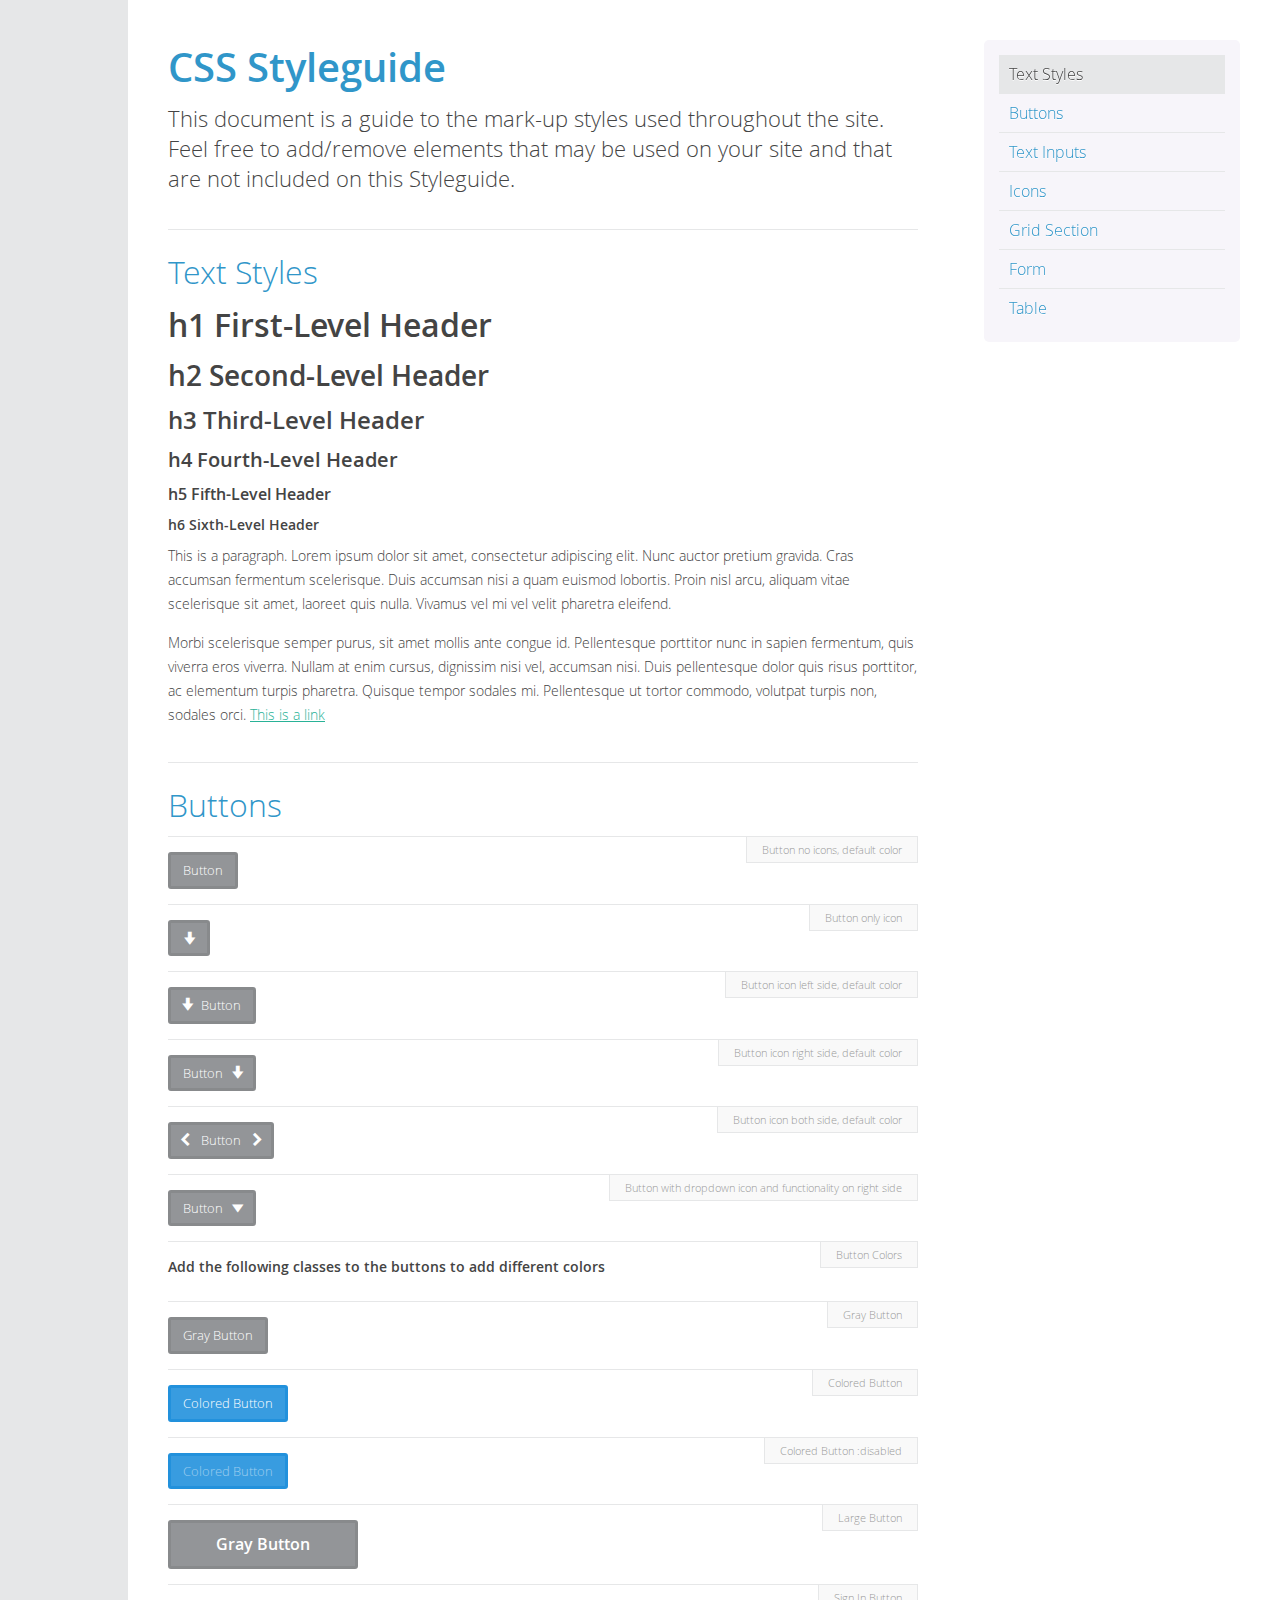
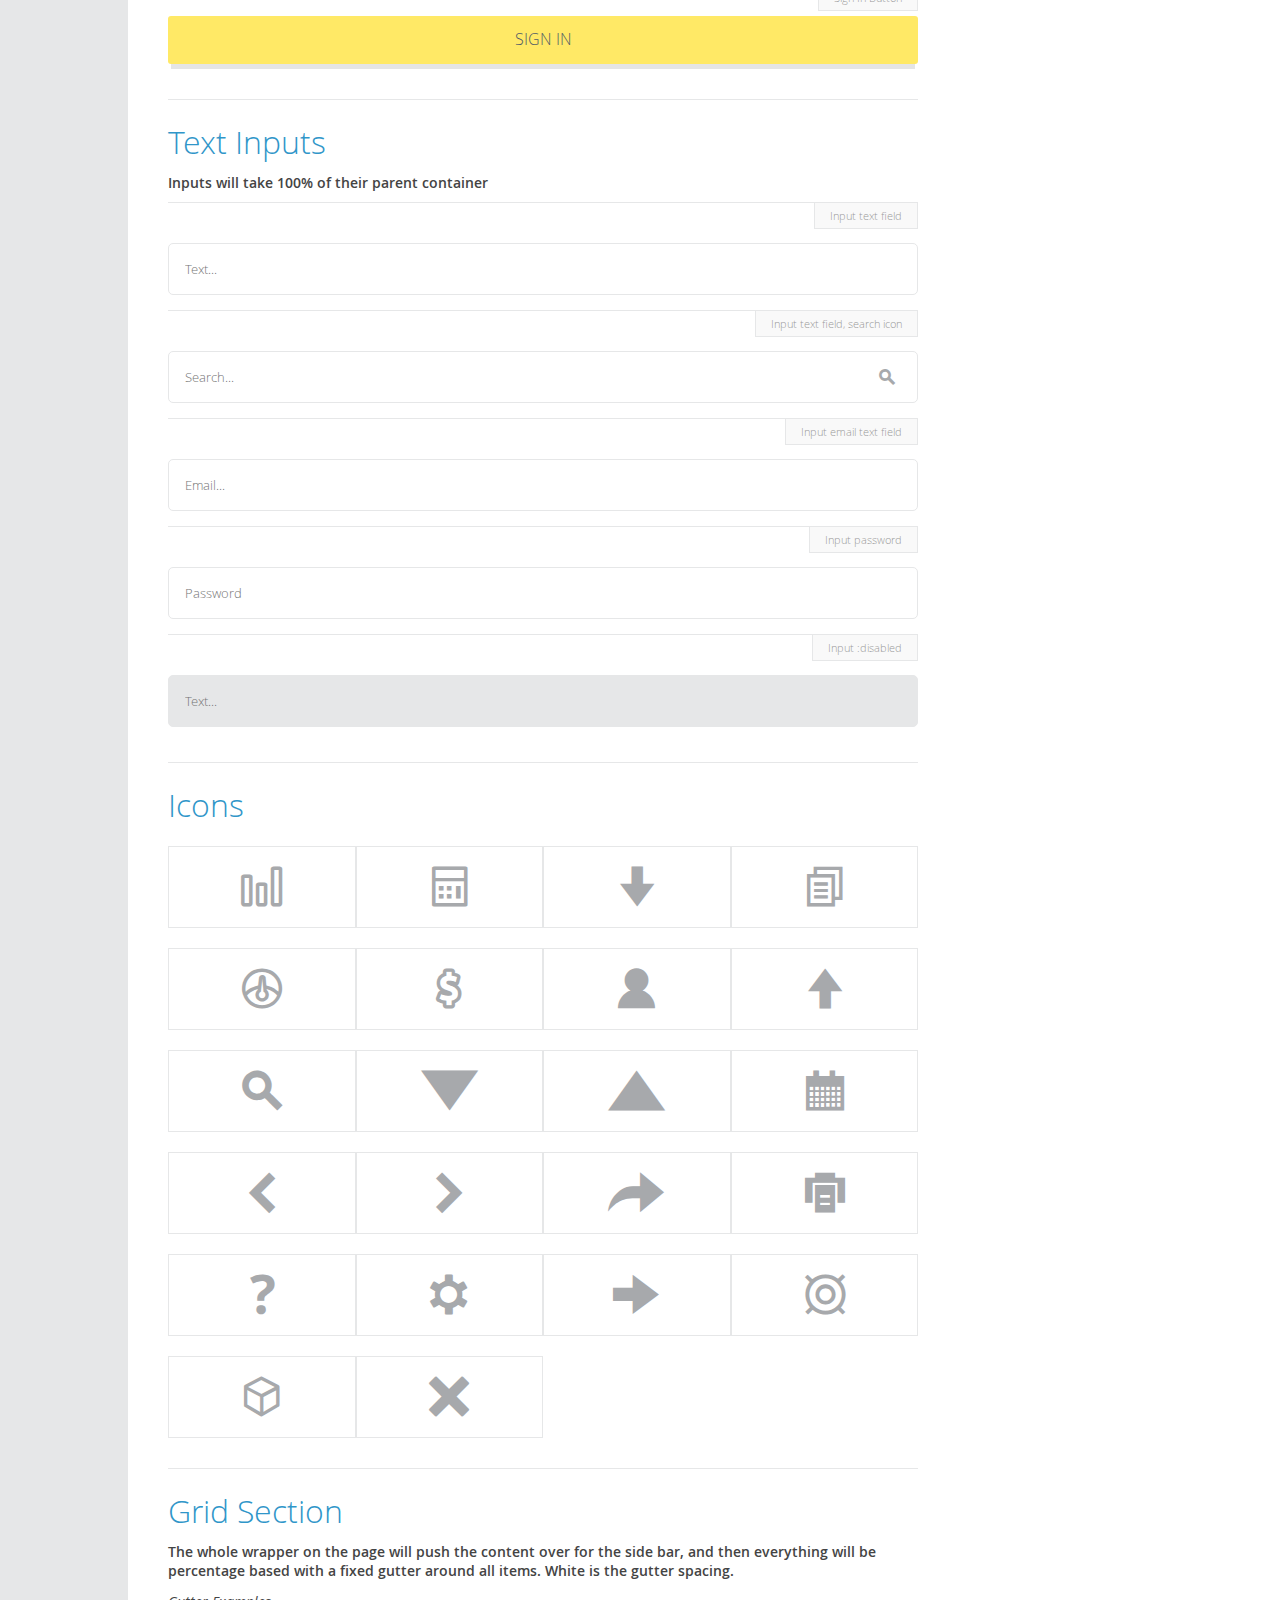
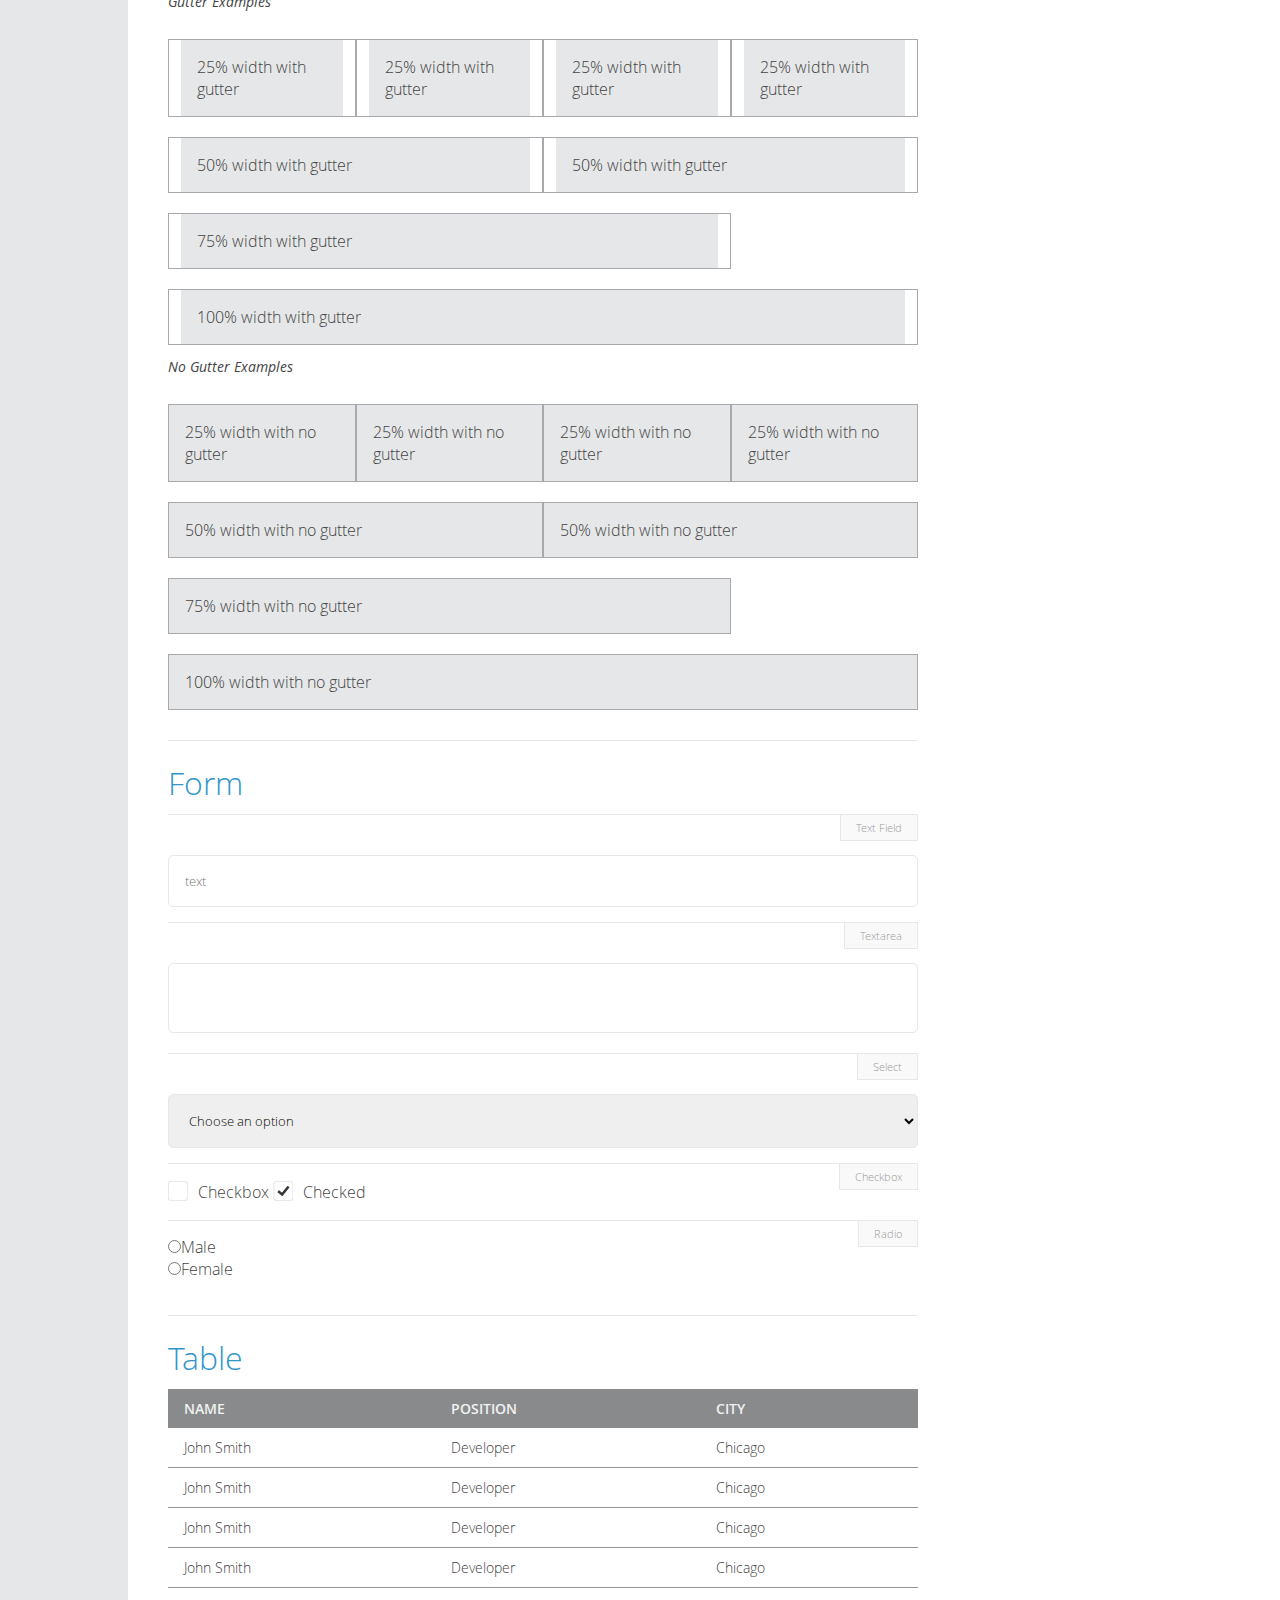
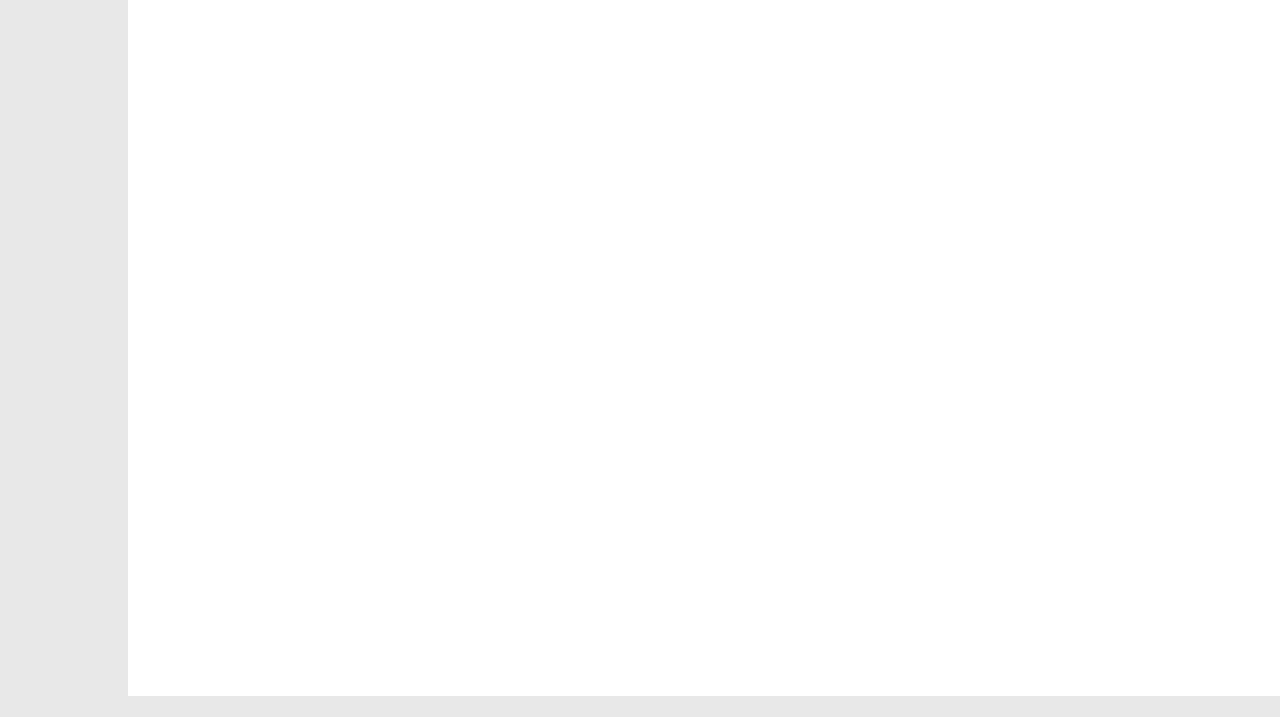
<file: index.html>
<!DOCTYPE HTML>
<html lang="en-US">
<head>
    <meta charset="UTF-8">
    <title>CSS Styleguide</title>
    <link rel="stylesheet" href="css/styles.css"/>
    <link rel="stylesheet" href="fonts/style.css"/>
    <script src="js/jquery-1.10.2.js"></script>
    <script src="js/waypoints.min.js"></script>
</head>
<body>
    <div id="wrapper">
        <div id="content">
            <div id="intro">
                <h1 class="title">CSS Styleguide</h1>
                <p>This document is a guide to the mark-up styles used throughout the site. Feel free to add/remove elements that may be used on your site and that are not included on this Styleguide.</p>
            </div>

            <!--  Text styles -->
            <div class="module">
                <h1 class="title">Text Styles</h1>
                <h1>h1 First-Level Header</h1>
                <h2>h2 Second-Level Header</h2>
                <h3>h3 Third-Level Header</h3>
                <h4>h4 Fourth-Level Header</h4>
                <h5>h5 Fifth-Level Header</h5>
                <h6>h6 Sixth-Level Header</h6>

                <p>This is a paragraph. Lorem ipsum dolor sit amet, consectetur adipiscing elit. Nunc auctor pretium gravida. Cras accumsan fermentum scelerisque. Duis accumsan nisi a quam euismod lobortis. Proin nisl arcu, aliquam vitae scelerisque sit amet, laoreet quis nulla. Vivamus vel mi vel velit pharetra eleifend.</p>

                <p>Morbi scelerisque semper purus, sit amet mollis ante congue id. Pellentesque porttitor nunc in sapien fermentum, quis viverra eros viverra. Nullam at enim cursus, dignissim nisi vel, accumsan nisi. Duis pellentesque dolor quis risus porttitor, ac elementum turpis pharetra. Quisque tempor sodales mi. Pellentesque ut tortor commodo, volutpat turpis non, sodales orci. <a href="javascript:void(0);">This is a link</a></p>
            </div>

            <!-- Buttons -->
            <div class="module">
                <h1 class="title">Buttons</h1>

                <div class="container">
                    <span class="name">Button no icons, default color</span>
                    <a class="btn" href="javascript:void(0);">Button</a>
                </div>

                <div class="container">
                    <span class="name">Button only icon</span>
                    <a class="btn c-icon" href="javascript:void(0);"><span class="icon-down-arrow"></span></a>
                </div>
                <div class="container">
                    <span class="name">Button icon left side, default color</span>
                    <a class="btn l-icon" href="javascript:void(0);"><span class="icon-down-arrow"></span>Button</a>
                </div>

                <div class="container">
                    <span class="name">Button icon right side, default color</span>
                    <a class="btn r-icon" href="javascript:void(0);">Button<span class="icon-down-arrow"></span></a>
                </div>

                <div class="container">
                    <span class="name">Button icon both side, default color</span>
                    <a class="btn two-icon" href="javascript:void(0);"><span class="icon-left"></span>Button<span class="icon-right"></span></a>
                </div>

                <div class="container">
                    <span class="name">Button with dropdown icon and functionality on right side</span>
                    <a class="btn dd-icon" href="javascript:void(0);">Button<span class="icon-down"></span></a>
                </div>

                <div class="container">
                    <span class="name">Button Colors</span>
                    <h6>Add the following classes to the buttons to add different colors</h6>
                </div>

                <div class="container">
                    <span class="name">Gray Button</span>
                    <a class="btn" href="javascript:void(0);">Gray Button</a>
                </div>
                <div class="container">
                    <span class="name">Colored Button</span>
                    <a class="btn colored" href="javascript:void(0);"></span>Colored Button</a>
                </div>

                <div class="container">
                    <span class="name">Colored Button :disabled</span>
                    <a class="btn colored disabled"href="javascript:void(0);">Colored Button</a>
                </div>

                <div class="container">
                    <span class="name">Large Button</span>
                    <a class="btn large" href="javascript:void(0);"><i class="icon-download"></i>Gray Button</a>
                </div>

                <div class="container">
                    <span class="name">Sign In Button</span>
                    <button class="btn login">Sign In</button>
                </div>
            </div>

            <!-- Types of Text Inputs -->
            <div class="module">
                <h1 class="title">Text Inputs</h1>
                <h6>Inputs will take 100% of their parent container</h6>

                <div class="container">
                    <span class="name">Input text field</span>
                    <input type="text" placeholder="Text...">
                </div>

                <div class="container">
                    <span class="name">Input text field, search icon</span>
                    <div class="search-container">
                        <input class="icon-input" type="text" placeholder="Search...">
                        <span class="icon-search"></span>
                    </div>
                </div>

                <div class="container">
                    <span class="name">Input email text field</span>
                    <input type="email" placeholder="Email...">
                </div>

                <div class="container">
                    <span class="name">Input password</span>
                    <input type="password" placeholder="Password">
                </div>

                <div class="container">
                    <span class="name">Input :disabled</span>
                    <input type="text" class="disabled" placeholder="Text..." disabled>
                </div>
            </div>

            <!-- Icons -->
            <div class="module">
                <h1 class="title">Icons</h1>
                <div class="span1 icons"><span class="icon-reports"></span></div>
                <div class="span1 icons"><span class="icon-quote"></span></div>
                <div class="span1 icons"><span class="icon-down-arrow"></span></div>
                <div class="span1 icons"><span class="icon-doc-repo"></span></div>
                <div class="span1 icons"><span class="icon-dashboard"></span></div>
                <div class="span1 icons"><span class="icon-billing"></span></div>
                <div class="span1 icons"><span class="icon-person"></span></div>
                <div class="span1 icons"><span class="icon-arrow-up"></span></div>
                <div class="span1 icons"><span class="icon-search"></span></div>
                <div class="span1 icons"><span class="icon-down"></span></div>
                <div class="span1 icons"><span class="icon-up"></span></div>
                <div class="span1 icons"><span class="icon-calendar"></span></div>
                <div class="span1 icons"><span class="icon-left"></span></div>
                <div class="span1 icons"><span class="icon-right"></span></div>
                <div class="span1 icons"><span class="icon-export"></span></div>
                <div class="span1 icons"><span class="icon-print"></span></div>
                <div class="span1 icons"><span class="icon-question"></span></div>
                <div class="span1 icons"><span class="icon-settings"></span></div>
                <div class="span1 icons"><span class="icon-arrow-right"></span></div>
                <div class="span1 icons"><span class="icon-tracking"></span></div>
                <div class="span1 icons"><span class="icon-shipments"></span></div>
                <div class="span1 icons"><span class="icon-close"></span></div>
            </div>

            <!-- Grid -->
            <div class="module">
                <h1 class="title">Grid Section</h1>
                <h6>The whole wrapper on the page will push the content over for the side bar, and then everything will be percentage based with a fixed gutter around all items.  White is the gutter spacing.</h6>
                <p><em>Gutter Examples</em></p>
                <div class="span1"><div class="colored-background">25% width with gutter</div></div>
                <div class="span1"><div class="colored-background">25% width with gutter</div></div>
                <div class="span1"><div class="colored-background">25% width with gutter</div></div>
                <div class="span1"><div class="colored-background">25% width with gutter</div></div>
                <div class="span2"><div class="colored-background">50% width with gutter</div></div>
                <div class="span2"><div class="colored-background">50% width with gutter</div></div>
                <div class="span3"><div class="colored-background">75% width with gutter</div></div>
                <div class="span4"><div class="colored-background">100% width with gutter</div></div>
                <p style="clear: left;"><em>No Gutter Examples</em></p>
                <div class="span1 ng colored-background">25% width with no gutter</div>
                <div class="span1 ng colored-background">25% width with no gutter</div>
                <div class="span1 ng colored-background">25% width with no gutter</div>
                <div class="span1 ng colored-background">25% width with no gutter</div>
                <div class="span2 ng colored-background">50% width with no gutter</div>
                <div class="span2 ng colored-background">50% width with no gutter</div>
                <div class="span3 ng colored-background">75% width with no gutter</div>
                <div class="span4 ng colored-background">100% width with no gutter</div>
            </div>

            <!--  Form styles -->
            <div class="module">
                <h1 class="title">Form</h1>

                <div class="container">
                    <span class="name">Text Field</span>
                    <input type="text" placeholder="text" />
                </div>

                <div class="container">
                    <span class="name">Textarea</span>
                    <textarea></textarea>
                </div>

                <div class="container">
                    <span class="name">Select</span>
                    <select class="select">
                        <option>Choose an option</option>
                        <option>Git</option>
                        <option>Subversion</option>
                        <option>Social Coding</option>
                        <option>Beets</option>
                        <option>Bears</option>
                        <option>Battlestar Galactica</option>
                    </select>
                </div>

                <div class="container">
                    <span class="name">Checkbox</span>
                    <input id="check-1" class="checkbox" type="checkbox">
                    <label for="check-1">Checkbox</label>
                    <input id="check-2" class="checkbox" type="checkbox" checked>
                    <label for="check-2">Checked</label>
                </div>

                <div class="container">
                    <span class="name">Radio</span>
                    <input type="radio" name="sex" value="male">Male<br>
                    <input type="radio" name="sex" value="female">Female
                </div>
            </div>

            <!--  Table styles -->
            <div class="module">
                <h1 class="title">Table</h1>

                <table>
                    <thead>
                        <tr>
                            <th>Name</th>
                            <th>Position</th>
                            <th>City</th>
                        </tr>
                    </thead>
                    <tbody>
                        <tr>
                            <td>John Smith</td>
                            <td>Developer</td>
                            <td>Chicago</td>
                        </tr>
                        <tr>
                            <td>John Smith</td>
                            <td>Developer</td>
                            <td>Chicago</td>
                        </tr>
                        <tr>
                            <td>John Smith</td>
                            <td>Developer</td>
                            <td>Chicago</td>
                        </tr>
                        <tr>
                            <td>John Smith</td>
                            <td>Developer</td>
                            <td>Chicago</td>
                        </tr>
                    </tbody>
                </table>
            </div>
        </div>

        <!--  Sidebar Navigation -->
        <div id="sidebar-nav">
            <ul>
                <li><a href="javascript:void(0);" class="active">Text Styles</a></li>
                <li><a href="javascript:void(0);">Buttons</a></li>
                <li><a href="javascript:void(0);">Text Inputs</a></li>
                <li><a href="javascript:void(0);">Icons</a></li>
                <li><a href="javascript:void(0);">Grid Section</a></li>
                <li><a href="javascript:void(0);">Form</a></li>
                <li><a href="javascript:void(0);">Table</a></li>
            </ul>
        </div>
    </div>

    <script type="text/javascript">

        function setMargin() {
            var lastModule = $('.module:last'),
                moduleHeight = lastModule.height(),
                winHeight = $(window).height(),
                margin = winHeight - moduleHeight;
            if (margin > 0) {
                lastModule.css('marginBottom', margin);
            } else {
                lastModule.css('marginBottom', 20);
            }
        }

        $(document).ready(function() {

            // Function to scroll page to corresponding section
            var sideNavLink = $('#sidebar-nav ul li a');
            sideNavLink.on('click', function() {
                var linkIndex = sideNavLink.index(this);
                $('html, body').animate({ scrollTop: $('.module').eq(linkIndex).offset().top }, 500);
            });

            // Waypoint function to set active on current link on Side Nav
            $('.module').waypoint(function (direction) {
                var itemIndex = $(this).index() - 1,
                    prevItem = itemIndex - 1;
                if (itemIndex > 0) {
                    if (direction === 'up') {
                        sideNavLink.eq(itemIndex).removeClass('active');
                        sideNavLink.eq(prevItem).addClass('active');
                    }
                    if (direction === 'down') {
                        sideNavLink.eq(prevItem).removeClass('active');
                        sideNavLink.eq(itemIndex).addClass('active');
                    }
                }
            }, { offset:'10' });

            // Adds margin to the bottom of the page for bigger dimensions screens
            setMargin();

            $(window).resize(function(){
                setMargin();
            });
        });
    </script>
</body>
</html>
</file>
<file: css/styles.css>
body,div,h1,h2,h3,h4,h5,h6,p,blockquote,pre,dl,dt,dd,ol,ul,li,fieldset,form,label,legend,th,td,article,aside,figure,footer,header,hgroup,menu,nav,section{margin:0;padding:0;border:0;position:relative}html{height:100%;-webkit-text-size-adjust:100%;-ms-text-size-adjust:100%}body{min-height:100%;font-size:100%}article,aside,details,figcaption,figure,footer,header,hgroup,nav,section,audio,canvas,video{display:block}input,textarea,button,select{margin:0;font-size:100%;line-height:normal;vertical-align:baseline}button,html input[type="button"],input[type="reset"],input[type="submit"]{cursor:pointer;-webkit-appearance:button}input[type="checkbox"],input[type="radio"]{-webkit-box-sizing:border-box;-moz-box-sizing:border-box;-ms-box-sizing:border-box;-o-box-sizing:border-box;box-sizing:border-box;*behavior:url(../../js/lib/boxsizing.htc)}textarea{overflow:auto}table{border-collapse:collapse;border-spacing:0}figure{position:relative}figure img,figure object,figure embed,figure video{max-width:100%;display:block}img{border:0;-ms-interpolation-mode:bicubic}button{font-family:inherit}.span1{float:left;width:25%;-webkit-box-sizing:border-box;-moz-box-sizing:border-box;-o-box-sizing:border-box;-ms-box-sizing:border-box;box-sizing:border-box;margin:.5em 0;padding:0 12px;margin:0}.span1.blank:after{display:block;visibility:hidden;content:"."}.span1.blank:after{display:block;visibility:hidden;content:"."}.span1.ng{padding:0}@media screen and (max-width:650px){.span1{float:left;width:50%;-webkit-box-sizing:border-box;-moz-box-sizing:border-box;-o-box-sizing:border-box;-ms-box-sizing:border-box;box-sizing:border-box;margin:.5em 0}.span1.blank:after{display:block;visibility:hidden;content:"."}.span1.blank:after{display:block;visibility:hidden;content:"."}}@media screen and (max-width:300px){.span1{float:left;width:100%;-webkit-box-sizing:border-box;-moz-box-sizing:border-box;-o-box-sizing:border-box;-ms-box-sizing:border-box;box-sizing:border-box;margin:.5em 0}.span1.blank:after{display:block;visibility:hidden;content:"."}.span1.blank:after{display:block;visibility:hidden;content:"."}}.span2{float:left;width:50%;-webkit-box-sizing:border-box;-moz-box-sizing:border-box;-o-box-sizing:border-box;-ms-box-sizing:border-box;box-sizing:border-box;margin:.5em 0;padding:0 12px;margin:0}.span2.blank:after{display:block;visibility:hidden;content:"."}.span2.blank:after{display:block;visibility:hidden;content:"."}.span2.ng{padding:0}@media screen and (max-width:650px){.span2{float:left;width:100%;-webkit-box-sizing:border-box;-moz-box-sizing:border-box;-o-box-sizing:border-box;-ms-box-sizing:border-box;box-sizing:border-box;margin:.5em 0}.span2.blank:after{display:block;visibility:hidden;content:"."}.span2.blank:after{display:block;visibility:hidden;content:"."}}.span3{float:left;width:75%;-webkit-box-sizing:border-box;-moz-box-sizing:border-box;-o-box-sizing:border-box;-ms-box-sizing:border-box;box-sizing:border-box;margin:.5em 0;padding:0 12px;margin:0}.span3.blank:after{display:block;visibility:hidden;content:"."}.span3.blank:after{display:block;visibility:hidden;content:"."}.span3.ng{padding:0}@media screen and (max-width:650px){.span3{float:left;width:100%;-webkit-box-sizing:border-box;-moz-box-sizing:border-box;-o-box-sizing:border-box;-ms-box-sizing:border-box;box-sizing:border-box;margin:.5em 0}.span3.blank:after{display:block;visibility:hidden;content:"."}.span3.blank:after{display:block;visibility:hidden;content:"."}}.span4{float:left;width:100%;-webkit-box-sizing:border-box;-moz-box-sizing:border-box;-o-box-sizing:border-box;-ms-box-sizing:border-box;box-sizing:border-box;margin:.5em 0;padding:0 12px;margin:0}.span4.blank:after{display:block;visibility:hidden;content:"."}.span4.blank:after{display:block;visibility:hidden;content:"."}.span4.ng{padding:0}.left{float:left}.right{float:right}.clearfix{zoom:1}.clearfix:after{display:block;visibility:hidden;height:0;clear:both;content:"."}@font-face{font-family:'Open Sans';src:url('../fonts/OpenSans-Regular-webfont.eot');src:url('../fonts/OpenSans-Regular-webfont.eot?iefix') format('eot'),url('../fonts/OpenSans-Regular-webfont.woff') format('woff'),url('../fonts/OpenSans-Regular-webfont.ttf') format('truetype'),url('../fonts/OpenSans-Regular-webfont.svg#webfont') format('svg');font-weight:normal;font-style:normal}@font-face{font-family:'Open Sans';src:url('../fonts/OpenSans-Italic-webfont.eot');src:url('../fonts/OpenSans-Italic-webfont.eot?iefix') format('eot'),url('../fonts/OpenSans-Italic-webfont.woff') format('woff'),url('../fonts/OpenSans-Italic-webfont.ttf') format('truetype'),url('../fonts/OpenSans-Italic-webfont.svg#webfont') format('svg');font-weight:normal;font-style:italic}@font-face{font-family:'Open Sans';src:url('../fonts/OpenSans-Bold-webfont.eot');src:url('../fonts/OpenSans-Bold-webfont.eot?iefix') format('eot'),url('../fonts/OpenSans-Bold-webfont.woff') format('woff'),url('../fonts/OpenSans-Bold-webfont.ttf') format('truetype'),url('../fonts/OpenSans-Bold-webfont.svg#webfont') format('svg');font-weight:bold;font-style:normal}@font-face{font-family:'Open Sans';src:url('../fonts/OpenSans-Light-webfont.eot');src:url('../fonts/OpenSans-Light-webfont.eot?iefix') format('eot'),url('../fonts/OpenSans-Light-webfont.woff') format('woff'),url('../fonts/OpenSans-Light-webfont.ttf') format('truetype'),url('../fonts/OpenSans-Light-webfont.svg#webfont') format('svg');font-weight:lighter;font-style:normal}@font-face{font-family:'Open Sans';src:url('../fonts/OpenSans-Semibold-webfont.eot');src:url('../fonts/OpenSans-Semibold-webfont.eot?iefix') format('eot'),url('../fonts/OpenSans-Semibold-webfont.woff') format('woff'),url('../fonts/OpenSans-Semibold-webfont.ttf') format('truetype'),url('../fonts/OpenSans-Semibold-webfont.svg#webfont') format('svg');font-weight:600;font-style:normal}body{font-family:'Open Sans',arial,sans-serif;background:#e6e7e8;color:#444}#wrapper{margin:0 0 0 10%;background:#fff;padding:40px;zoom:1}#wrapper:after{display:block;visibility:hidden;height:0;clear:both;content:"."}#wrapper #content{width:70%;float:left}#wrapper #content .container{border-top:1px solid #e6e7e8;padding:15px 0}#wrapper #content .container .name{background:#f9f9f9;color:#999;display:block;font-size:11px;padding:5px 15px;position:absolute;right:0;top:-1px;border:1px solid #e6e7e8}#wrapper #content .container .search-container{position:relative;margin-top:25px}#wrapper #content .container .search-container input{margin:0}#wrapper #sidebar-nav{width:20%;float:right;position:fixed;top:40px;right:40px}#wrapper #sidebar-nav ul{background:#f7f5fa;-webkit-border-radius:5px;-moz-border-radius:5px;-ms-border-radius:5px;-o-border-radius:5px;border-radius:5px;padding:15px 0;text-shadow:0 1px 0 #fff;list-style:none}#wrapper #sidebar-nav ul li{padding:0 15px}#wrapper #sidebar-nav ul li:last-child a{border:0}#wrapper #sidebar-nav ul li a{display:block;padding:8px 10px;text-decoration:none;border-bottom:1px solid #e6e7e8;-webkit-transition:.25s;-moz-transition:.25s;-o-transition:.25s;-ms-transition:.25s;transition:.25s;color:#3096c9}#wrapper #sidebar-nav ul li a.active{background:#e6e7e8;color:#444}#wrapper #sidebar-nav ul li a:hover{color:#444}#wrapper #intro{padding-bottom:20px;border-bottom:1px solid #e6e7e8}#wrapper #intro h1{font-size:40px;font-weight:600}#wrapper #intro p{font-size:22px;line-height:30px}#wrapper .module{padding:20px 0;border-bottom:1px solid #e6e7e8;zoom:1}#wrapper .module:after{display:block;visibility:hidden;height:0;clear:both;content:"."}#wrapper .module:last-child{border:0}#wrapper .module .span1,#wrapper .module .span2,#wrapper .module .span3,#wrapper .module .span4{border:1px solid #a7a9ac;margin:10px 0}#wrapper .module .span1.icons{padding:20px 0;border:1px solid #e6e7e8}#wrapper .module .span1.icons span{display:block;text-align:center;font-size:40px;color:#a7a9ac}#wrapper .module .colored-background{background-color:#e6e7e8;padding:16px}.title{color:#3096c9;font-weight:normal}h1,h2,h3,h4,h5,h6{font-weight:600}h1{font-size:32px;margin-bottom:10px}h2{font-size:28px;margin-bottom:10px}h3{font-size:24px;margin-bottom:10px}h4{font-size:20px;margin-bottom:10px}h5{font-size:16px;margin-bottom:10px}h6{font-size:14px;margin-bottom:10px}p{font-weight:lighter;font-size:14px;line-height:24px;margin-bottom:15px}a{color:#29b297}a:hover{text-decoration:none}*:focus{outline:0}input[type="text"],input[type="email"],input[type="password"],textarea,select{font-family:"Open Sans",arial,sans-serif;border:1px solid #e6e7e8;outline:0;padding:16px;width:100%;font-weight:lighter;font-size:13px;-webkit-box-sizing:border-box;-moz-box-sizing:border-box;-ms-box-sizing:border-box;-o-box-sizing:border-box;box-sizing:border-box;*behavior:url(../../js/lib/boxsizing.htc);-webkit-border-radius:5px;-moz-border-radius:5px;-ms-border-radius:5px;-o-border-radius:5px;border-radius:5px;resize:none;margin-top:25px}label{line-height:26px;vertical-align:bottom;cursor:pointer}input.icon-input{padding-right:33px}input.icon-input ~ span{position:absolute;right:23px;top:18px;color:#a7a9ac}input.icon-input ~ span.icon-close{cursor:pointer;font-size:14px;padding:1px;display:none}.disabled{background:#e6e7e8}input[type="checkbox"]{display:none}input[type="checkbox"]+label::before{content:"";display:inline-block;width:20px;height:22px;background:url("../images/checkboxs.png") no-repeat 0 2px;margin:0 10px 0 0;vertical-align:top}input[type="checkbox"]:checked+label::before{background-position:-21px 2px}input[type="checkbox"].deselect+label::before{background-position:-42px 2px}.btn{-moz-user-select:none;cursor:pointer;display:inline-block;font-weight:normal;line-height:1.42857;margin-bottom:0;padding:6px 12px;text-align:center;vertical-align:middle;white-space:nowrap;background:#939598;border:3px solid #888a8c;-webkit-border-radius:3px;-moz-border-radius:3px;-ms-border-radius:3px;-o-border-radius:3px;border-radius:3px;color:#fff;text-decoration:none;position:relative;font-size:13px;-webkit-transition:.2s;-moz-transition:.2s;-o-transition:.2s;-ms-transition:.2s;transition:.2s}.btn:hover{background:#797b7f;border:3px solid #6f7172}.btn.login{margin-top:16px;font-size:16px;width:100%;background:#ffe966;border:0;height:48px;text-transform:uppercase;color:#535d66;-webkit-box-shadow:0 8px 0 -3px rgba(0,0,0,0.1);-moz-box-shadow:0 8px 0 -3px rgba(0,0,0,0.1);box-shadow:0 8px 0 -3px rgba(0,0,0,0.1);-webkit-transition:.25s;-moz-transition:.25s;-o-transition:.25s;-ms-transition:.25s;transition:.25s}.btn.login:hover{background:#ffe54c;color:#3c434a;border:0}.btn.colored{background:#389ce0;border:3px solid #2291dc;position:relative;color:#fff;-webkit-transition:.2s;-moz-transition:.2s;-o-transition:.2s;-ms-transition:.2s;transition:.2s}.btn.colored:hover{background:#2291dc;border:3px solid #1f82c6}.btn.colored.disabled{color:rgba(255,255,255,0.5);cursor:default}.btn.colored.disabled:hover{background:#389ce0;border:3px solid #2291dc}.btn.colored.disabled .icon-down-arrow{color:rgba(255,255,255,0.5);-webkit-transition:.2s;-moz-transition:.2s;-o-transition:.2s;-ms-transition:.2s;transition:.2s}.btn.colored .icon-down-arrow{color:#fff}.btn.large{padding:10px 45px;font-size:16px;font-weight:600;position:relative;transition:.25s}.btn.large:hover{background:#797b7f;border:3px solid #6f7172}.btn .icon-down-arrow{display:inline-block;width:12px;height:13px;color:#fff;-webkit-transition:.2s;-moz-transition:.2s;-o-transition:.2s;-ms-transition:.2s;transition:.2s;position:absolute;top:8px}.btn.c-icon .icon-down-arrow{position:relative;top:1px}.btn.l-icon{padding:6px 12px 6px 30px}.btn.l-icon .icon-down-arrow{left:10px}.btn.r-icon{padding:6px 30px 6px 12px}.btn.r-icon .icon-down-arrow{right:10px}.btn.dd-icon{padding:6px 30px 6px 12px}.btn.dd-icon .icon-down{position:absolute;right:10px;top:12px;font-size:8px}.btn.two-icon{padding:6px 30px}.btn.two-icon .icon-left{position:absolute;left:10px;top:8px}.btn.two-icon .icon-right{position:absolute;right:10px;top:8px}table{width:100%;border:0}table thead{border:0}table thead th{background-color:#888a8c;border:0;color:#f1f2f2;font-size:14px;font-weight:600;text-transform:uppercase;padding:10px 16px;text-align:left}table tr{border:0}table tr:hover{background-color:#f1f2f2}table td{font-weight:lighter;font-size:14px;border:0;border-bottom:1px solid #939598;padding:10px 16px}
</file>
<file: fonts/style.css>
@font-face {
	font-family: 'crm';
	src:url('crm.eot');
	src:url('crm.eot?#iefix') format('embedded-opentype'),
		url('crm.ttf') format('truetype'),
		url('crm.woff') format('woff'),
		url('crm.svg#crm') format('svg');
	font-weight: normal;
	font-style: normal;
}

[class*="icon-"] {
	font-family: 'crm';
	speak: none;
	font-style: normal;
	font-weight: normal;
	font-variant: normal;
	text-transform: none;
	line-height: 1;

	/* Better Font Rendering =========== */
	-webkit-font-smoothing: antialiased;
	-moz-osx-font-smoothing: grayscale;
}

.icon-tracking:before {
	content: "\e600";
}
.icon-shipments:before {
	content: "\e601";
}
.icon-reports:before {
	content: "\e602";
}
.icon-quote:before {
	content: "\e603";
}
.icon-down-arrow:before {
	content: "\e604";
}
.icon-doc-repo:before {
	content: "\e605";
}
.icon-dashboard:before {
	content: "\e606";
}
.icon-billing:before {
	content: "\e607";
}
.icon-person:before {
	content: "\e608";
}
.icon-arrow-up:before {
	content: "\e609";
}
.icon-search:before {
	content: "\e60a";
}
.icon-down:before {
	content: "\e60b";
}
.icon-up:before {
	content: "\e60c";
}
.icon-calendar:before {
	content: "\e60d";
}
.icon-left:before {
	content: "\e60e";
}
.icon-right:before {
	content: "\e60f";
}
.icon-export:before {
	content: "\e610";
}
.icon-print:before {
	content: "\e611";
}
.icon-question:before {
	content: "\e612";
}
.icon-settings:before {
	content: "\e613";
}
.icon-arrow-right:before {
	content: "\e614";
}
.icon-close:before {
	content: "\e615";
}
</file>
